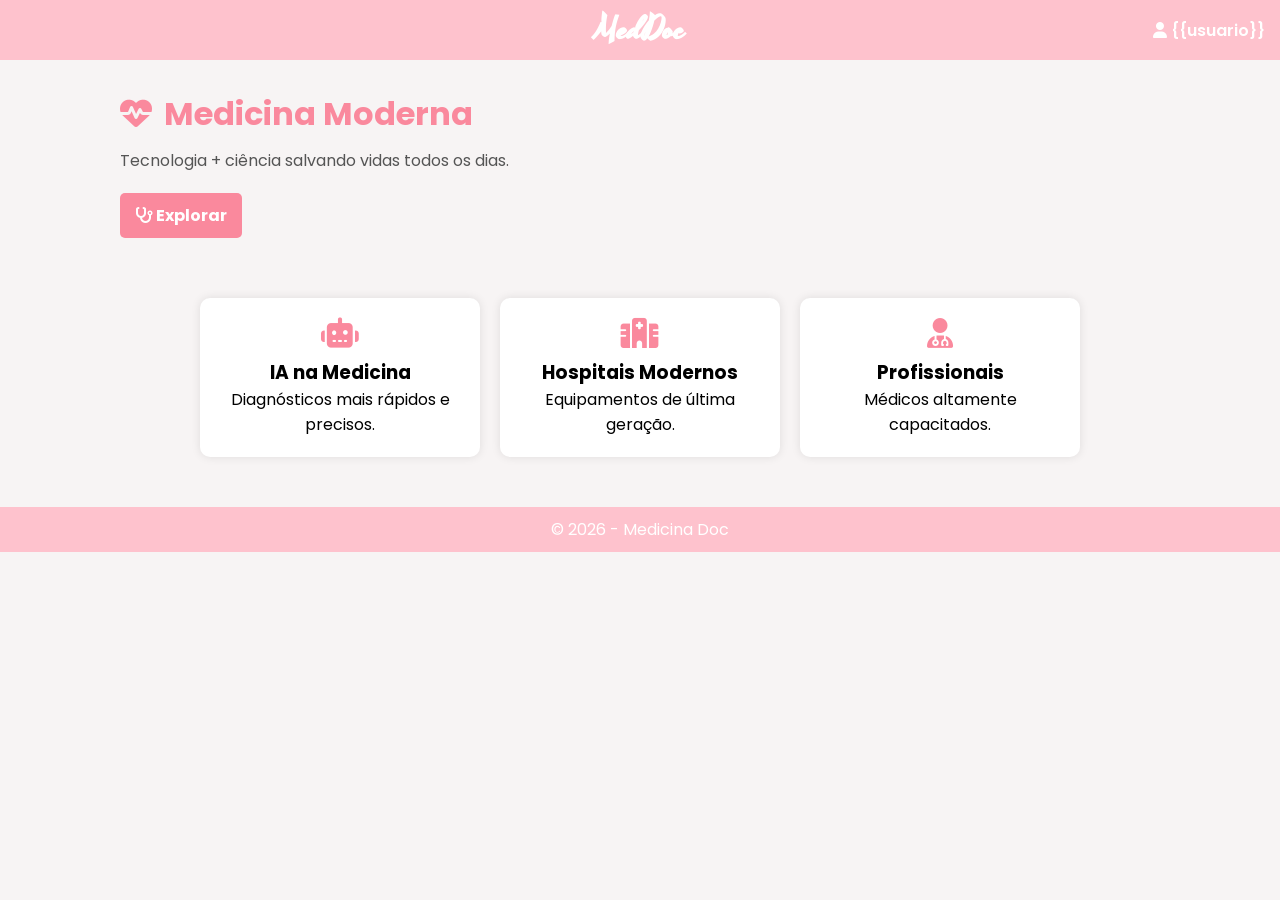
<file: templates/resultado.html>
<!DOCTYPE html>
<html lang="pt-br">
<head>
<meta charset="UTF-8">
<title>Medicina Doc</title>

<!-- FONTES -->
<link href="https://fonts.googleapis.com/css2?family=Poppins:wght@300;400;600&family=Yesteryear&display=swap" rel="stylesheet">

<!-- ICONES -->
<link rel="stylesheet" href="https://cdnjs.cloudflare.com/ajax/libs/font-awesome/6.5.0/css/all.min.css">

<style>
*{
    margin:0;
    padding:0;
    box-sizing:border-box;
}

body{
    font-family:"Poppins",sans-serif;
    background:#f7f4f4;
}

/* HEADER */
header{
    display:flex;
    align-items:center;
    justify-content:flex-end;
    background:#fec2cd;
    height:60px;
    color:white;
    padding:0 15px;
    position:relative;
}

header h1{
    position:absolute;
    left:50%;
    transform:translateX(-50%);
    font-family:"Yesteryear",cursive;
    font-size:32px;
}

.user{
    font-weight:600;
}

/* HERO */
.hero{
    display:flex;
    align-items:center;
    justify-content:space-between;
    max-width:1100px;
    margin:auto;
    padding:30px;
}

.box-txt{
    width:50%;
}

.box-txt h2{
    color:#fa899d;
    font-size:32px;
}

.box-txt p{
    color:#555;
    margin:10px 0;
}

.btn{
    display:inline-block;
    margin-top:10px;
    background:#fa899d;
    color:white;
    padding:10px 15px;
    border-radius:5px;
    text-decoration:none;
    font-weight:bold;
    transition:0.3s;
}

.btn:hover{
    background:#f65f7a;
}

/* ICONES */
.icon{
    color:#fa899d;
    margin-right:5px;
}

/* CARDS */
.cards{
    display:flex;
    justify-content:center;
    flex-wrap:wrap;
    padding:20px;
}

.card{
    background:white;
    width:280px;
    margin:10px;
    padding:20px;
    border-radius:10px;
    box-shadow:0 0 10px rgba(0,0,0,0.1);
    text-align:center;
    transition:0.3s;
}

.card:hover{
    transform:translateY(-5px);
}

.card i{
    font-size:30px;
    color:#fa899d;
    margin-bottom:10px;
}

/* FOOTER */
footer{
    background:#fec2cd;
    text-align:center;
    padding:10px;
    color:white;
    margin-top:20px;
}

/* RESPONSIVO */
@media(max-width:700px){
    .hero{
        flex-direction:column;
        text-align:center;
    }

    .box-txt{
        width:100%;
    }
}
</style>
</head>

<body>

<header>
    <div class="user">
        <i class="fa fa-user"></i> {{usuario}}
    </div>
    <h1>MedDoc</h1>
</header>

<section class="hero">
    <div class="box-txt">
        <h2><i class="fa fa-heart-pulse icon"></i> Medicina Moderna</h2>

        <p>
            Tecnologia + ciência salvando vidas todos os dias.
        </p>

        <a href="#" class="btn">
            <i class="fa fa-stethoscope"></i> Explorar
        </a>
    </div>
</section>

<section class="cards">

    <div class="card">
        <i class="fa fa-robot"></i>
        <h3>IA na Medicina</h3>
        <p>Diagnósticos mais rápidos e precisos.</p>
    </div>

    <div class="card">
        <i class="fa fa-hospital"></i>
        <h3>Hospitais Modernos</h3>
        <p>Equipamentos de última geração.</p>
    </div>

    <div class="card">
        <i class="fa fa-user-doctor"></i>
        <h3>Profissionais</h3>
        <p>Médicos altamente capacitados.</p>
    </div>

</section>

<footer>
    © 2026 - Medicina Doc
</footer>

</body>
</html>
</file>
